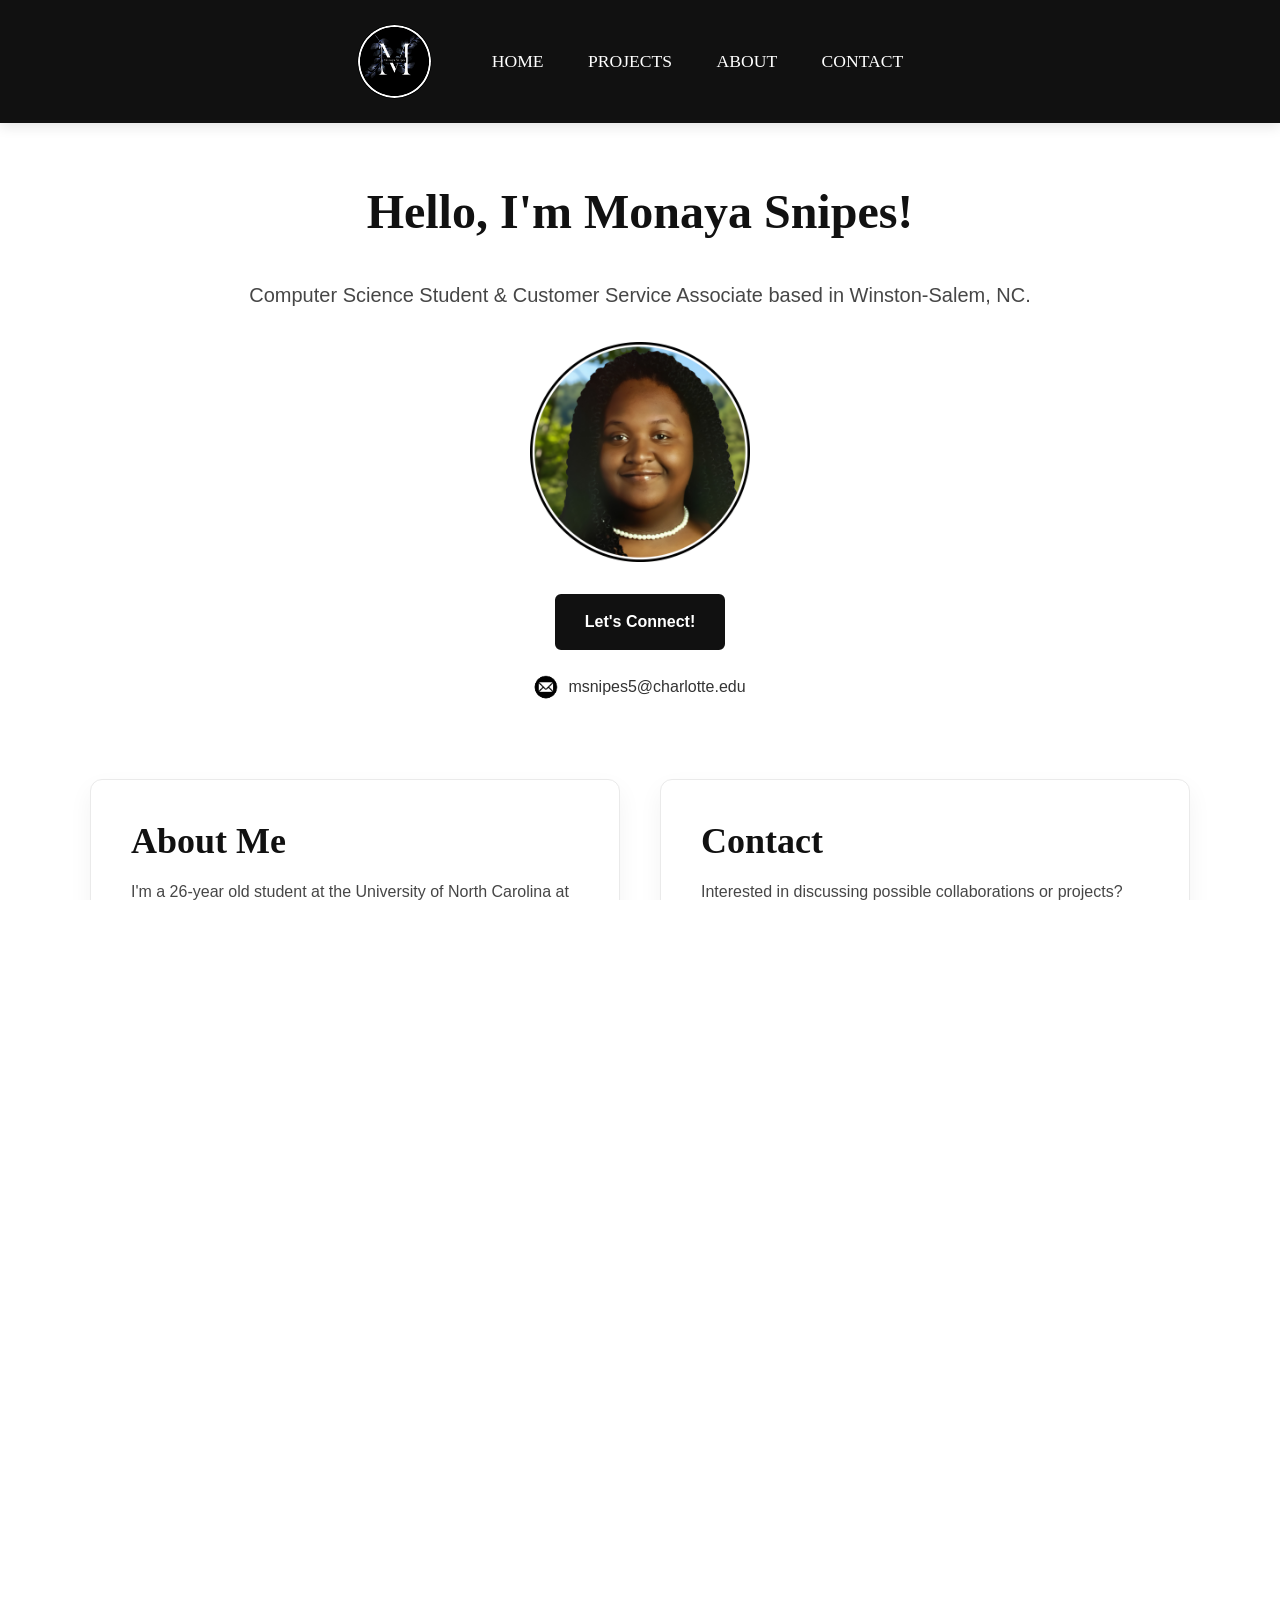
<file: index.html>
<!DOCTYPE html>
<html lang="en">
<head>
    <meta charset="UTF-8">
    <meta name="viewport" content="width=device-width, initial-scale=1.0">
    <title>Monaya's Portfolio | Software & UX Design </title>
    <link rel="icon" type="image/png" href="favicon.png">
    <link rel="stylesheet" href="style.css">
</head>
<body>
    <header>
        <img src="Images/monaya-snipes-logo.svg" alt="Monaya Snipes Logo" class="nav-logo">
        <nav>
            <ul>
                <li><a href="index.html">Home</a></li>
                <li><a href="projects.html">Projects</a></li>
                <li><a href="#about">About</a></li>
                <li><a href="#contact">Contact</a></li>
            </ul>
        </nav>
    </header>

    <section id="hero">
        <h1>Hello, I'm Monaya Snipes!</h1>
        <p> Computer Science Student & Customer Service Associate based in Winston-Salem, NC.</p>
        <img src="Images/monaya-snipes-pfp.png" alt="Monaya Snipes Profile Picture" class="profile-pic">
        <a href="#contact" class="btn">Let's Connect!</a>

        <div class="email-container">
            <img src="Images/email-logo.svg" alt="Email Icon" class="email-logo">
            <span>msnipes5@charlotte.edu</span>
        </div>
    </section>

    <main class="page-layout-grid">

    <section id="about">
        <h2>About Me</h2>
        <p> I'm a 26-year old student at the University of North Carolina at Charlotte, currently pursuing a Bachelor's Degree in Computer Science with a concentration in Information Technology. I have a solid foundation in backend architecture, and a deep appreciation for Human-Centered Design (HCD). As I continue to learn, I wish to focus on building useful and intutive applications that are easy on the user's mental load. Outside of my studies, I am also serving as a customer service associate for The Home Depot.</p>

        <h3>Skills & Technologies</h3>
        <ul>
            <li><strong>Programming Languages:</strong> Java, Python, SQL, HTML, CSS, React.js, JavaScript, Node.js</li>
            <li><strong>Core Concepts:</strong> Data Structures (BSTs, Linked Lists, Stacks), Algorithm Optimization, Database Design & Normalization, Web Development, Requirements Testing and Analysis, Security Basics</li>
            <li><strong>Design:</strong> UX Evaluation, Visual Hierarchy, UI Accessibility</li>
            <li><strong>Operating Systems:</strong> Windows, macOS, iOS, Android</li>
            <li><strong>Languages Spoken:</strong> English, Spanish, German</li>
            <li><strong>Applications:</strong> VSCode, GitHub, Adobe Creative Cloud (Photoshop, Illustrator, Lightroom), Microsoft Office (Word, PowerPoint, Excel, Outlook), Google Workspace (Docs, Sheets, Slides), iWork (Pages, Keynote, Numbers)</li>
        </ul>

        <h3>Projects & Future Career</h3>
        <p>As someone who thrives on organization and minimalism, I enjoy working on projects that require robust database architecture (such as designing highly normalized SQL schemas for business operations) while ensuring the front-end remains polished and user-friendly. In my future career, I am eager to tackle complex data problems and build seamless software applications.</p>
        <p>When I'm not writing code, studying and completing university assignments, or working, you can usually find me creating digital art, spending time with loved ones, playing video games, or practicing the saxophone, guitar, and bass.</p>
    </section>

    <section id="contact">
        <h2>Contact</h2>
        <p>Interested in discussing possible collaborations or projects? Please fill out the form below!</p>

        <form action="#" method="POST">
            <div class="form-group">
                <label for="name">Name:</label>
                <input type="text" id="name" name="name" required placeholder="Your Name">
            </div>

            <div class="form-group">
                <label for="email">Email:</label>
                <input type="email" id="email" name="email" required placeholder="your.email@example.com">
            </div>

            <div class="form-group">
                <label for="message">Message:</label>
                <textarea id="message" name="message" rows="5" required placeholder="How can we work together?"></textarea>
            </div>

            <button type="submit" class="btn">Send Message</button>
        </form>
    </section>

    </main>

    <footer>
        <div class="footer-content">
            <img src="Images/monaya-snipes-logo.svg" alt="Monaya Snipes Logo" class="footer-logo">
            <p>&copy; 2026 Monaya Snipes. All rights reserved.</p>
        </div>
    </footer>

</body>
</html>
</file>
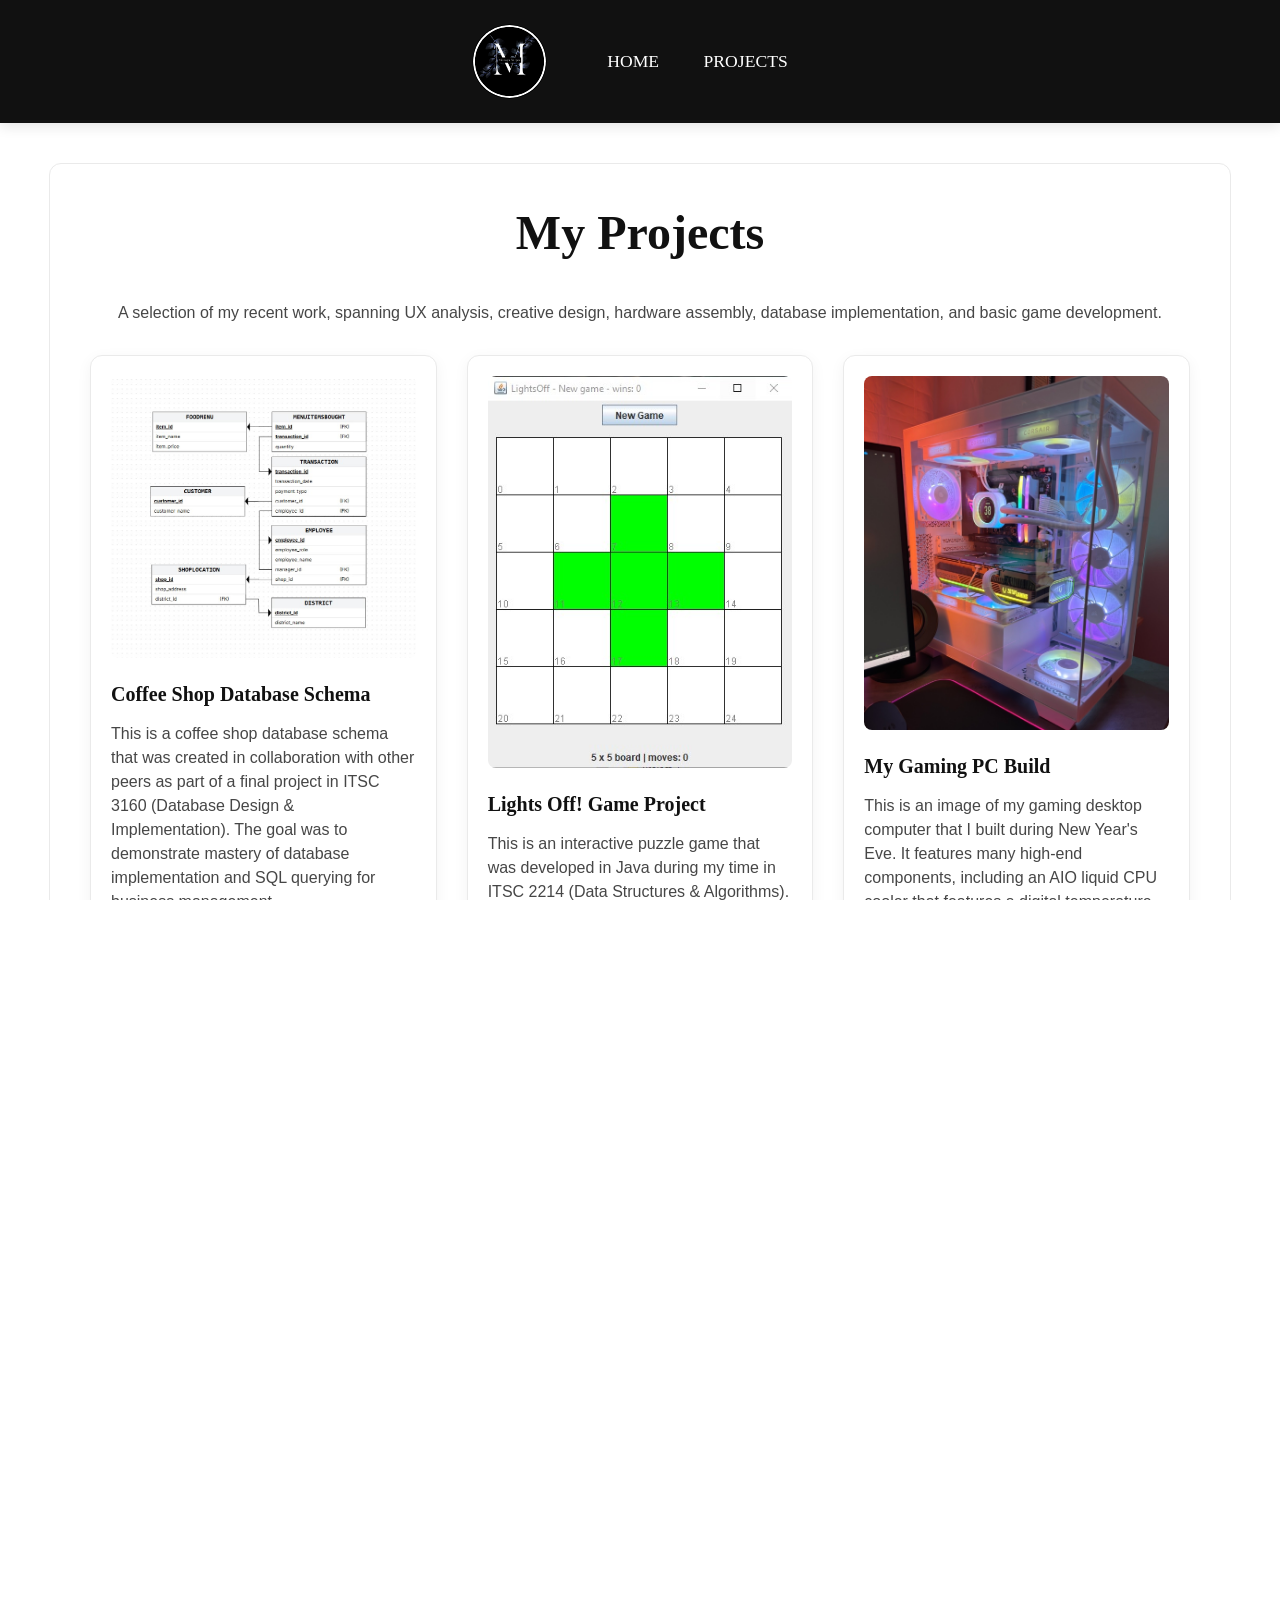
<file: projects.html>
<!DOCTYPE html>
<html lang="en">
<head>
    <meta charset="UTF-8">
    <meta name="viewport" content="width=device-width, initial-scale=1.0">
    <title>Monaya's Portfolio | My Projects </title>
    <link rel="stylesheet" href="style.css">
</head>
<body>
    <header>
        <img src="Images/monaya-snipes-logo.svg" alt="Monaya Snipes Logo" class="nav-logo">
        <nav>
            <ul>
                <li><a href="index.html">Home</a></li>
                <li><a href="projects.html">Projects</a></li>
            </ul>
        </nav>
    </header>

    <main>
        <section id="portfolio-header" style="background: transparent; box-shadow: none; text-align: center; padding-bottom: 0;">
            <h1>My Projects</h1>
            <p>A selection of my recent work, spanning UX analysis, creative design, hardware assembly, database implementation, and basic game development.</p>
            <div class="projects-grid">
                <div class="projects-card">
                    <img src=Images/coffee-shop-db-schema.jpg alt="Coffee Shop Database Schema">
                    <h2>Coffee Shop Database Schema</h2>
                    <p>This is a coffee shop database schema that was created in collaboration with other peers as part of a final project in ITSC 3160 (Database Design & Implementation). The goal was to demonstrate mastery of database implementation and SQL querying for business management.</p>
                </div>
                <div class="projects-card">
                    <img src=Images/lights-off-game.jpg alt="Lights Off! Game Project">
                    <h2>Lights Off! Game Project</h2>
                    <p>This is an interactive puzzle game that was developed in Java during my time in ITSC 2214 (Data Structures & Algorithms). It was designed to showcase mastery in boolean logic and core game design mechanics. The primary objective of the player is to extinguish all active lights on the board, but it comes with a challenge! It features a toggling mechanic, whereas interacting with any single light simultaneously inverts the on/off state of its four adjacent lights.</p>   
                </div>
                <div class="projects-card">
                    <img src=Images/my-gaming-pc.jpg alt="My Gaming PC Build">
                    <h2>My Gaming PC Build</h2>
                    <p>This is an image of my gaming desktop computer that I built during New Year's Eve. It features many high-end components, including an AIO liquid CPU cooler that features a digital temperature display screen, a Zotac Gaming GeForce RTX 5080 graphics card, and 32 GB of illuminated Corsair memory modules. It is my favorite project to date for many reasons, but mostly because I love demonstrating my prowess with hardware assembly.</p>
                </div>
                <div class="projects-card">
                    <img src=Images/sql-query-design.png alt="SQL Query Design">
                    <h2>SQL Query Design</h2>
                    <p> This is a screenshot of a query design assignment created using mySQL Workbench that I completed in ITSC 3160 (Database Design & Implementation). The goal of this project was to demonstrate mastery of modifying relational schemas, enforcing strict data integrity, and building tables that are self-referencing. This assignment highlights the approach that I took to designing robust, well-structured databases that prioritizes clean data management.</p>
                </div>
                <div class="projects-card">
                    <img src=Images/website-visual-design-critique.png alt="Website Visual Design Critique">
                    <h2>Website Visual Design Critique</h2>
                    <p> This is a screenshot highlighting a very recent visual design critique that I created for my ITIS 3130 class (Human-Centered Computing). The goal of this assignment was to analyze key interface elements (such as grid structure, typography, and color palette) to effectively evaluate the overall user experience and visual hierarchy of UNC Charlotte's admissions webpage.</p>
                </div>
            </div>
        </section>
    </main>

    <footer>
        <div class="footer-content">
            <img src="Images/monaya-snipes-logo.svg" alt="Monaya Snipes Logo" class="footer-logo">
            <p>&copy; 2026 Monaya Snipes. All rights reserved.</p>
        </div>
    </footer>

</body>
</html>
</file>
<file: style.css>
:root {
    --primary-color: #111111;
    --text-color: #333333;

    --accent-color: #555555;
    --accent-hover:#777777;
    --accent-active: #000000;

    --bg-color: #ffffff;
    --white: #ffffff; 

    --font-heading: 'Playfair Display', serif;
    --font-body: 'Inter', sans-serif;
}

html, body {
    margin: 0;
    padding: 0;
    height: 100%;
    overflow-x: hidden;
}

body {
    font-family: var(--font-body);
    color: var(--text-color);
    background-color: var(--bg-color);
    line-height: 1.5;

    display: flex;
    flex-direction: column;
    min-height: 100vh;
}

main {
    flex: 1 0 auto;
    padding: 40px 20px;
}

p {
    max-width: 65 ch;
    margin-bottom: 1.5rem;
    font-size: 1rem;
    color: var(--text-color);
    opacity: 0.9;
}

h1, h2, h3 {
    font-family: var(--font-heading);
    color: var(--primary-color);
    margin-top: 0;
    line-height: 1.2;
}

h1 { font-size: 3rem; font-weight: 800; }
h2 { font-size: 2.25rem; font-weight: 600; margin-bottom:1rem; }
h3 { font-size: 1.25rem; font-weight: 600; margin-top: 2rem; color: var(--primary-color); }

header, footer {
    width: 100%;
    background-color: var(--primary-color);
    color: var(--white);
    text-align: center;
}

header {
    padding: 1.5rem 0;
    box-shadow: 0 4px 12px rgba(0,0,0,0.1);
    display: flex;
    flex-direction: column;
    align-items: center;
    justify-content: center;
    gap: 15px;
}

.nav-logo {
    height: 60px;
    width: auto;
    border-radius: 50%;
}

footer {
    padding: 2rem 20px;
    margin-top: auto;
}

.footer-content {
    display: flex;
    align-items: center;
    justify-content: center;
    flex-wrap: wrap;
    gap: 20px;
}

.footer-logo {
    height: 60px;
    width: auto;
    border-radius: 50%;
    margin: 5px 0;
}

footer p {
    margin: 0;
    opacity: 0.7;
    font-size: 0.9rem;
    color: var(--white);
}

nav {
    width: 100%;
}

nav ul {
    list-style: none;
    margin: 0;
    padding: 0;
}

nav ul li {
    display: inline-block;
    margin: 0 10px;
}

nav ul li a {
    color: var(--white);
    text-decoration: none;
    font-weight: 500;
    font-size: 1.1rem;
    font-family: var(--font-heading);
    text-transform: uppercase;
    transition: color 0.2s ease;
}

nav ul li a:hover {
    color: #cccccc;
}

nav ul li a:active {
    color: var(--accent-hover);
}

section {
    max-width: 800px;
    margin: 0 auto 60px auto;
    padding: 40px;
    background: var(--white);
    border-radius: 12px;
    box-shadow: 0 10px 25px rgba(0,0,0,0.05);
    border: 1px solid #eaeaea;
}

#hero {
    text-align: center;
    background-color: transparent;
    box-shadow: none;
    border: none;
    padding: 60px 20px 20px 20px;
    margin-bottom: 20px;
}

#hero p {
    margin: 0 auto 2rem auto;
    font-size: 1.25rem;
}

.profile-pic {
    display: block;
    margin: 0 auto 2rem auto;
    max-width: 220px;
    height: auto;
}

#portfolio-header p {
    margin: 0 auto 1.5rem auto;
}

.btn {
    display: inline-block;
    background-color: var(--primary-color);
    color: var(--white);
    padding: 14px 28px;
    text-decoration: none;
    border-radius: 6px;
    border: 2px solid var(--primary-color);
    cursor: pointer;
    font-size: 1rem;
    font-weight: 600;
    font-family: var(--font-body);
    transition: background-color 0.2s ease, color 0.2s ease, transform 0.1 ease;
}

.btn:hover {
    background-color: var(--bg-color);
    color: var(--primary-color);
}

.btn:active {
    transform: translateY(2px);
}

.form-group {
    margin-bottom: 24px;
}

label {
    display: block;
    margin-bottom: 8px;
    font-weight: 500;
    font-family: var(--font-heading);
    color: var(--primary-color);
}

input, textarea {
    width: 100%;
    padding: 14px;
    border: 2px solid #cccccc;
    border-radius: 6px;
    box-sizing: border-box;
    font-family: var(--font-body);
    font-size: 1rem;
    transition: border-color 0.2s ease;
}

input:focus, textarea:focus {
    border-color: var(--primary-color);
    outline: none;
}

.projects-grid {
    display: flex;
    flex-direction: column;
    gap: 30px;
    margin-top: 30px;
}

.projects-card {
    background: var(--white);
    border-radius: 12px;
    box-shadow: 0 4px 15px rgba(0,0,0,0.05);
    border: 1px solid #eaeaea;
    padding: 20px;
    text-align: left;
}

.projects-card img {
    width: 100%;
    border-radius: 8px;
    margin-bottom: 15px;
    display: block;
}

@media (min-width: 768px) {
    header {
        flex-direction: row;
        gap: 40px;
    }

    .nav-logo {
        height: 75px;
        position: static;
        margin: 0;
    }

    nav {
        width: auto;
    }

    nav ul li {
        margin: 0 20px;
    }

    section {
        max-width: 1100px;
    }

    .projects-grid {
        display: grid;
        grid-template-columns: repeat(auto-fit, minmax(300px, 1fr));
        gap: 30px;
    }

    .page-layout-grid {
        display: grid;
        grid-template-columns: 1fr 1fr;
        gap: 40px;
        max-width: 1100px;
        margin: 0 auto;
    }
}

    .page-layout-grid section {
        margin: 0;
    }

.projects-card h2 {
    font-size: 1.25rem;
    margin-top: 1.5rem;
    margin-bottom: 1rem;
}

.email-container {
    display: flex;
    justify-content: center;
    align-items: center;
    gap: 10px;
    margin-top: 25px;
}

.email-logo {
    width: 24px;
    height: auto;
}
</file>
